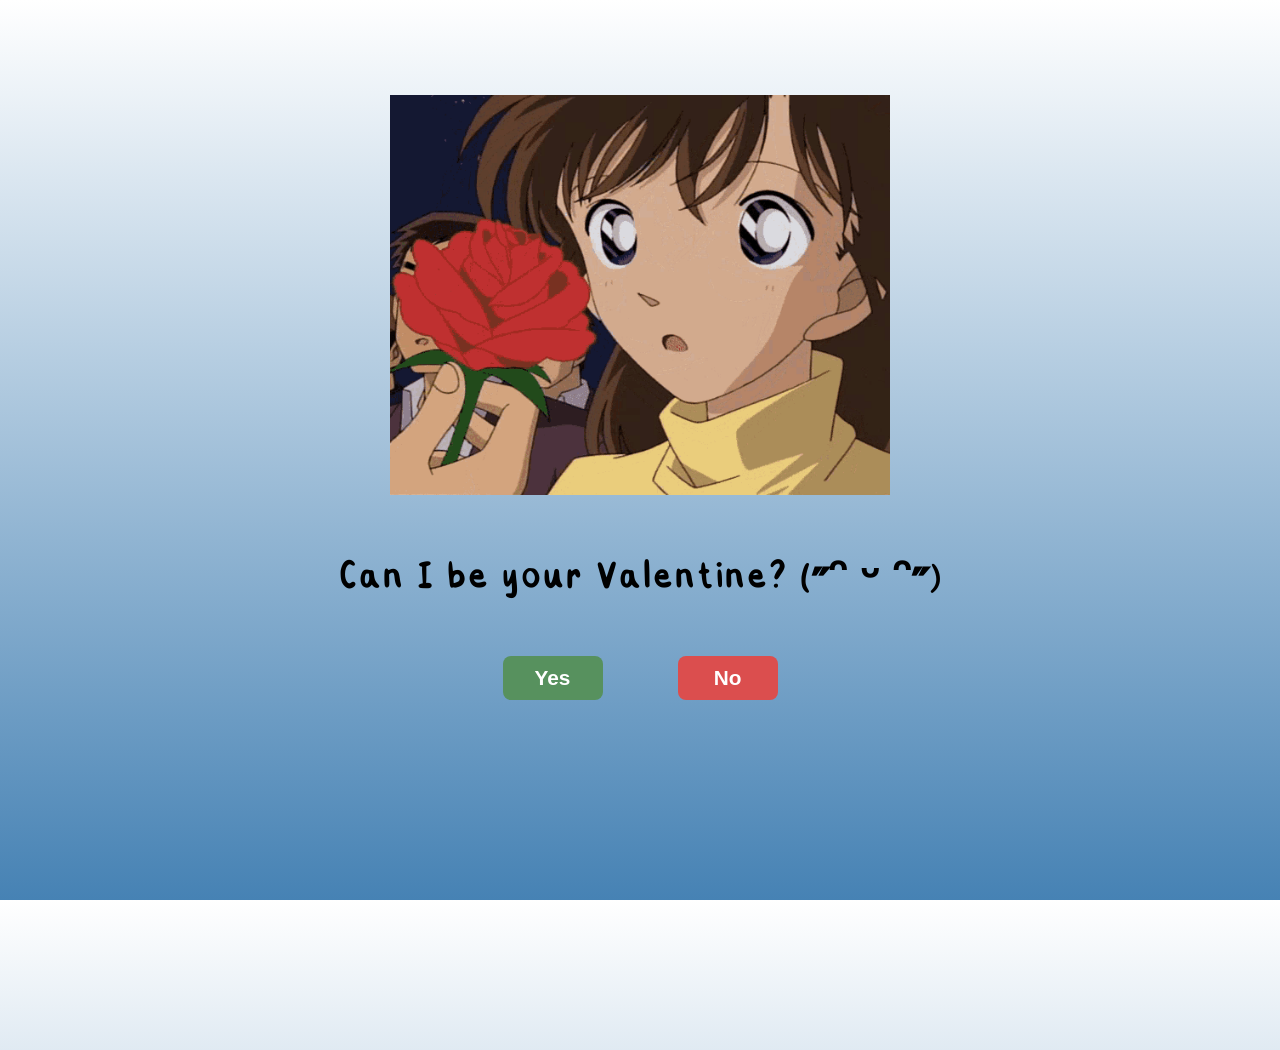
<file: index.html>
<!DOCTYPE html>
<html lang="en">
<head>
    <meta charset="UTF-8">
    <meta name="viewport" content="width=device-width, initial-scale=1.0">
    <title>Can I be your Valentine?</title>
    <link rel="stylesheet" href="styles.css">
</head>
<body>
    <div class="container">
        <!-- Gif -->
        <img src="assets/images/detective-conan-magic-kaito.gif" id="conan-edogawa-gif" alt="a cute picture of togepi"/>
        <!-- Question -->
        <h1 id="message">
        Can I be your Valentine? (˶ᵔ ᵕ ᵔ˶)
        </h1>
    </div>
        <!-- Buttons -->
        <div class="btn-container">
            <button id="yes-btn"  onclick="window.location.href='yay.html'">Yes</button>
            <button id="no-btn">No</button>
        </div>
    <script src="script.js"></script>
</body>
</html>
</file>
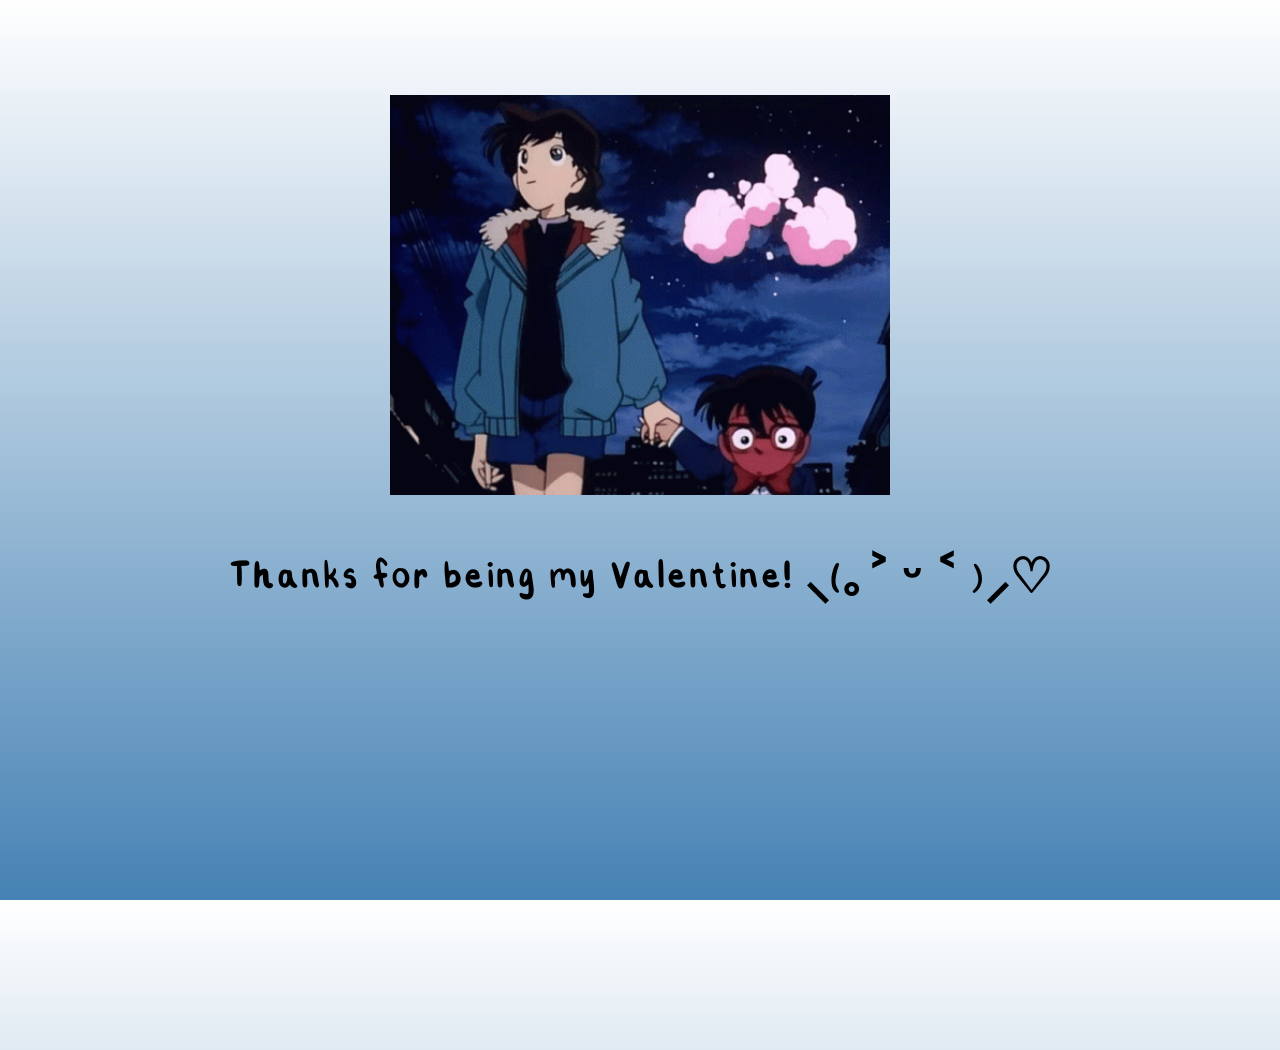
<file: yay.html>
<!DOCTYPE html>
<html lang="en">
<head>
    <meta charset="UTF-8">
    <meta name="viewport" content="width=device-width, initial-scale=1.0">
    <title>Thanks for being my Valentine!</title>
    <link rel="stylesheet" href="styles.css">
</head>
<body>
    <div class="container">
        <!-- Gif -->
        <img src="assets/images/detective-conan-conan-edogawa.gif" id="conan-edogawa-gif" alt="a blush conan-edogawa-gif"/>
        <!-- Question -->
        <h1 id="message">
            Thanks for being my Valentine! ⸜(｡˃ ᵕ ˂ )⸝♡
        </h1>
    </div>
</body>
</html>
</file>
<file: styles.css>
:root {
    --gap-scale-factor: 250;
}

html, body {
    height: 100%;
    margin: 0;
    padding: 0;
    overflow: hidden;
}

body {
    display: flex;
    flex-direction: column;
    justify-content: flex-start;
    text-align: center;
    margin: 0;
    padding: 75px 0;
    background: linear-gradient(#ffffff,#4682B4); /*#f9d6d6 */
    font-family: "Steph", sans-serif;
}

@font-face {
    font-family: "Steph";
    src: url("assets/fonts/steph-font.ttf");
    font-weight: normal;
}

@font-face {
    font-family: "Steph";
    src: url("assets/fonts/steph-font-bold.ttf");
    font-weight: bold;
}

@keyframes transitionin {
    from{
        opacity: 0;
        transform:rotateX(-10deg);
    }to{
        opacity: 1;
        transform:rotateX(0);
    }
}

.container {
    max-width: 100%;
    margin: 20px auto 0 auto;
    animation: transitionin 0.75s;
}

#conan-edogawa-gif {
    width: 500px;
    height: 400px;
    object-fit: cover;
}

h1 {
    font-size: 3rem;
    margin: 50px auto;
}

.btn-container {
    display: flex;
    justify-content: center;
    gap: 75px;
}

button {
    border-radius: 8px;
    min-width: 100px;
    max-width: 550px;
    border: none;
    cursor: pointer;
    padding: 10px 15px;
    white-space: nowrap;
    font-size: 1.3rem;
    font-weight: 600;
    transition: transform 0.1s ease;
}

button:hover {
    scale: 1.05;
}

#yes-btn {
    transform-origin: center top;
    color: white;
    background-color: #57915e;
}

#no-btn {
    color: white;
    background-color: #db4e4e;
}

@media (max-width: 1150px) {
:root {
    --gap-scale-factor: 200;
}

body {
    padding-top: 70px;
}
.container {
    max-width: 100%;
    margin: 0;
}

#conan-edogawa-gif {
    width: 380px;
    height: 304px;
    object-fit: cover;
}

h1 {
    font-size: 2rem;
    margin: 50px auto;
}

.btn-container {
    display: flex;
    justify-content: center;
    gap: 20px;
}

button {
    border-radius: 8px;
    min-width: 100px;
    max-width: 400px;
    border: none;
    cursor: pointer;
    padding: 10px 12px;
    white-space: nowrap;
    font-size: 1rem;
    font-weight: 600;
    transition: transform 0.1s ease;
}
}

@media (max-width: 600px) {
:root {
    --gap-scale-factor: 50;
}
body {
    padding-top: 100px;
}
.container {
    max-width: 100%;
    margin: 0;
}

#conan-edogawa-gif {
    width: 300px;
    height: 240px;
    object-fit: cover;
}

h1 {
    font-size: 1.4rem;
    margin: 32px auto;
}

.btn-container {
    display: flex;
    justify-content: center;
    gap: 10px;
}

button {
    border-radius: 8px;
    min-width: 60px;
    max-width: 175px;
    border: none;
    cursor: pointer;
    padding: 10px 12px;
    white-space: nowrap;
    font-size: 0.8rem;
    font-weight: 600;
    transition: transform 0.1s ease;
}
}
</file>
